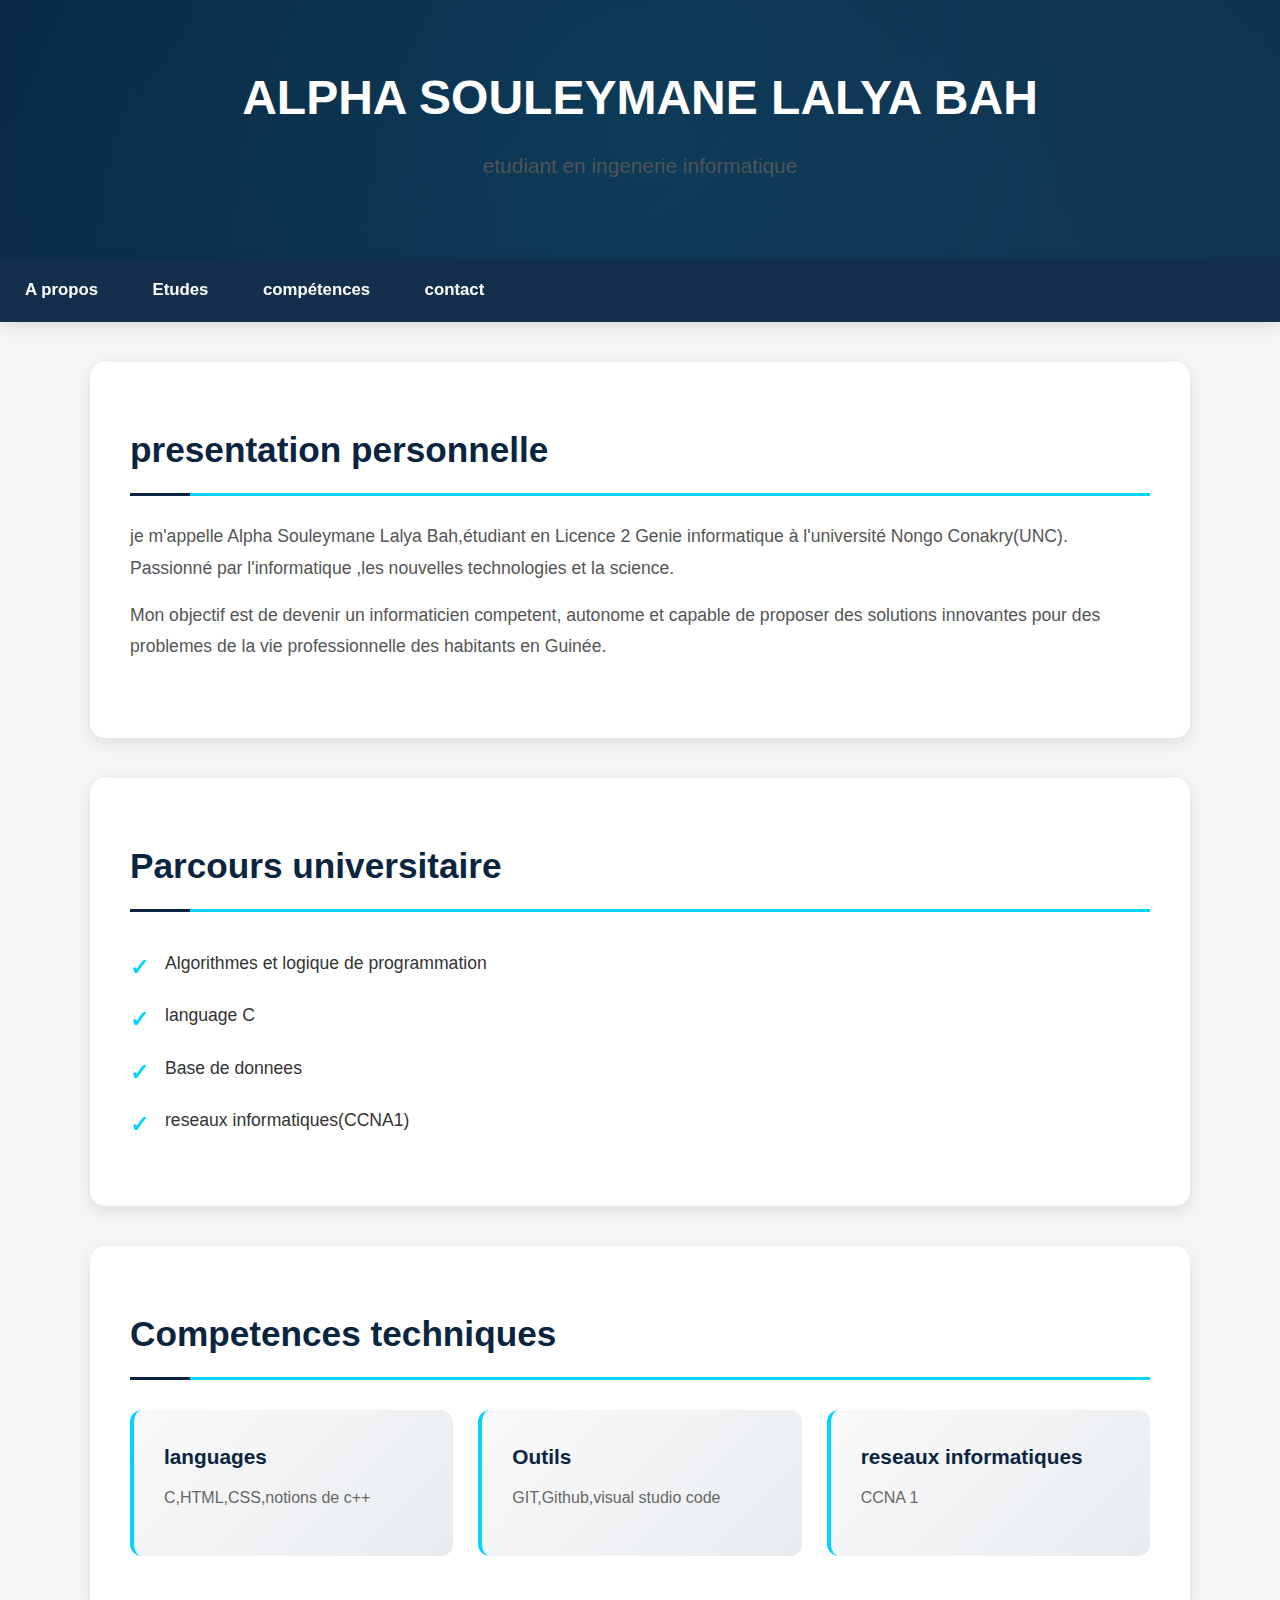
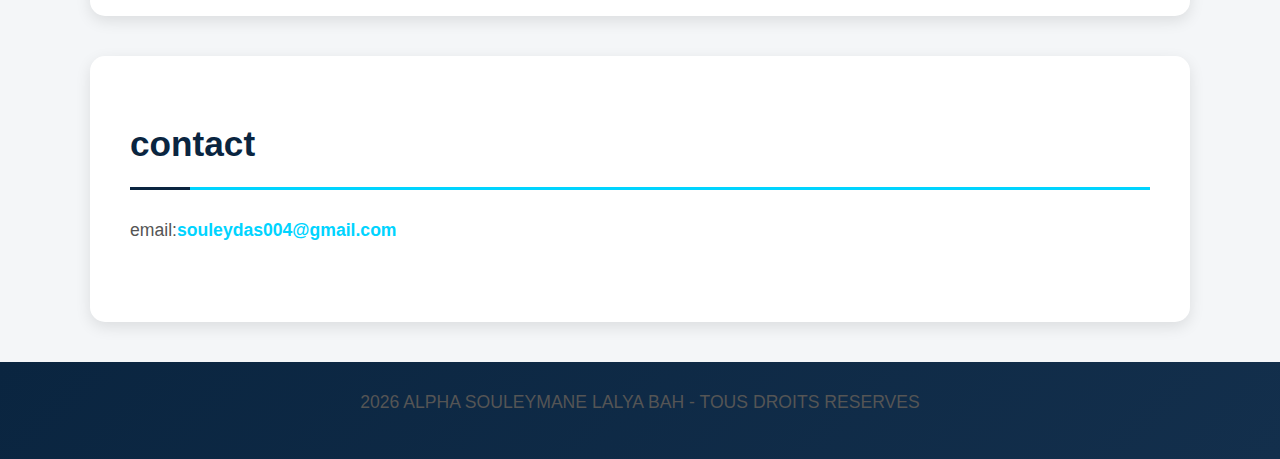
<file: index.html>
<!DOCTYPE html>
<html>
    <head>
       <title>ALPHA SOULEYMANE LALYA | portfolio </title>
       <meta charset="UTF-8">
       <link rel="stylesheet" href="improved_css.css">

    </head>
    <body>
            <header>
                <h1>ALPHA SOULEYMANE LALYA BAH</h1>
                <p>etudiant en ingenerie informatique </p>
            </header>
            <nav>
                <a href="#about"> A propos</a>
                <a href="#education">Etudes</a>
                <a href="#skills">compétences</a>
                <a href="#contact">contact</a>
            </nav>
            <section id="about">
                <h2>presentation personnelle</h2>
                <p>
                    je m'appelle <stong>Alpha Souleymane Lalya Bah</stong>,étudiant en Licence 2 Genie informatique à  l'université Nongo Conakry(UNC).
                    Passionné par l'informatique ,les nouvelles technologies et la science.
                </p>
                <p>
                    Mon objectif est de devenir un informaticien competent, autonome et capable de proposer des solutions innovantes pour des problemes de la vie professionnelle des habitants en Guinée.
                </p>
             </section>
             <section id="education">
                <h2>Parcours universitaire</h2>
                <ul>
                    <li>Algorithmes et logique de programmation</li>
                    <li>language C</li>
                    <li>Base de donnees</li>
                    <li>reseaux informatiques(CCNA1)</li>
                </ul>
             </section>
             <section id="skills">
                <h2>Competences techniques</h2>
                <div class="skills">
                    <div>
                        <h3>languages</h3>
                        <p> C,HTML,CSS,notions de c++</p>
                    </div>
                    <div>
                        <h3>Outils</h3>
                        <p>GIT,Github,visual studio code</p>
                    </div>
                    <div>
                        <h3>reseaux informatiques</h3>
                        <p>CCNA 1</p>
                    </div>
                </div>

             </section>
             <section id="contact">
                <h2>contact</h2>
                <p>email:<a href="mailto:souleydas004@gmail.com">souleydas004@gmail.com</a></p>

             </section>
             <footer>
                <p> 2026 ALPHA SOULEYMANE LALYA BAH - TOUS DROITS RESERVES</p>
             </footer>
    </body>

</html>
</file>
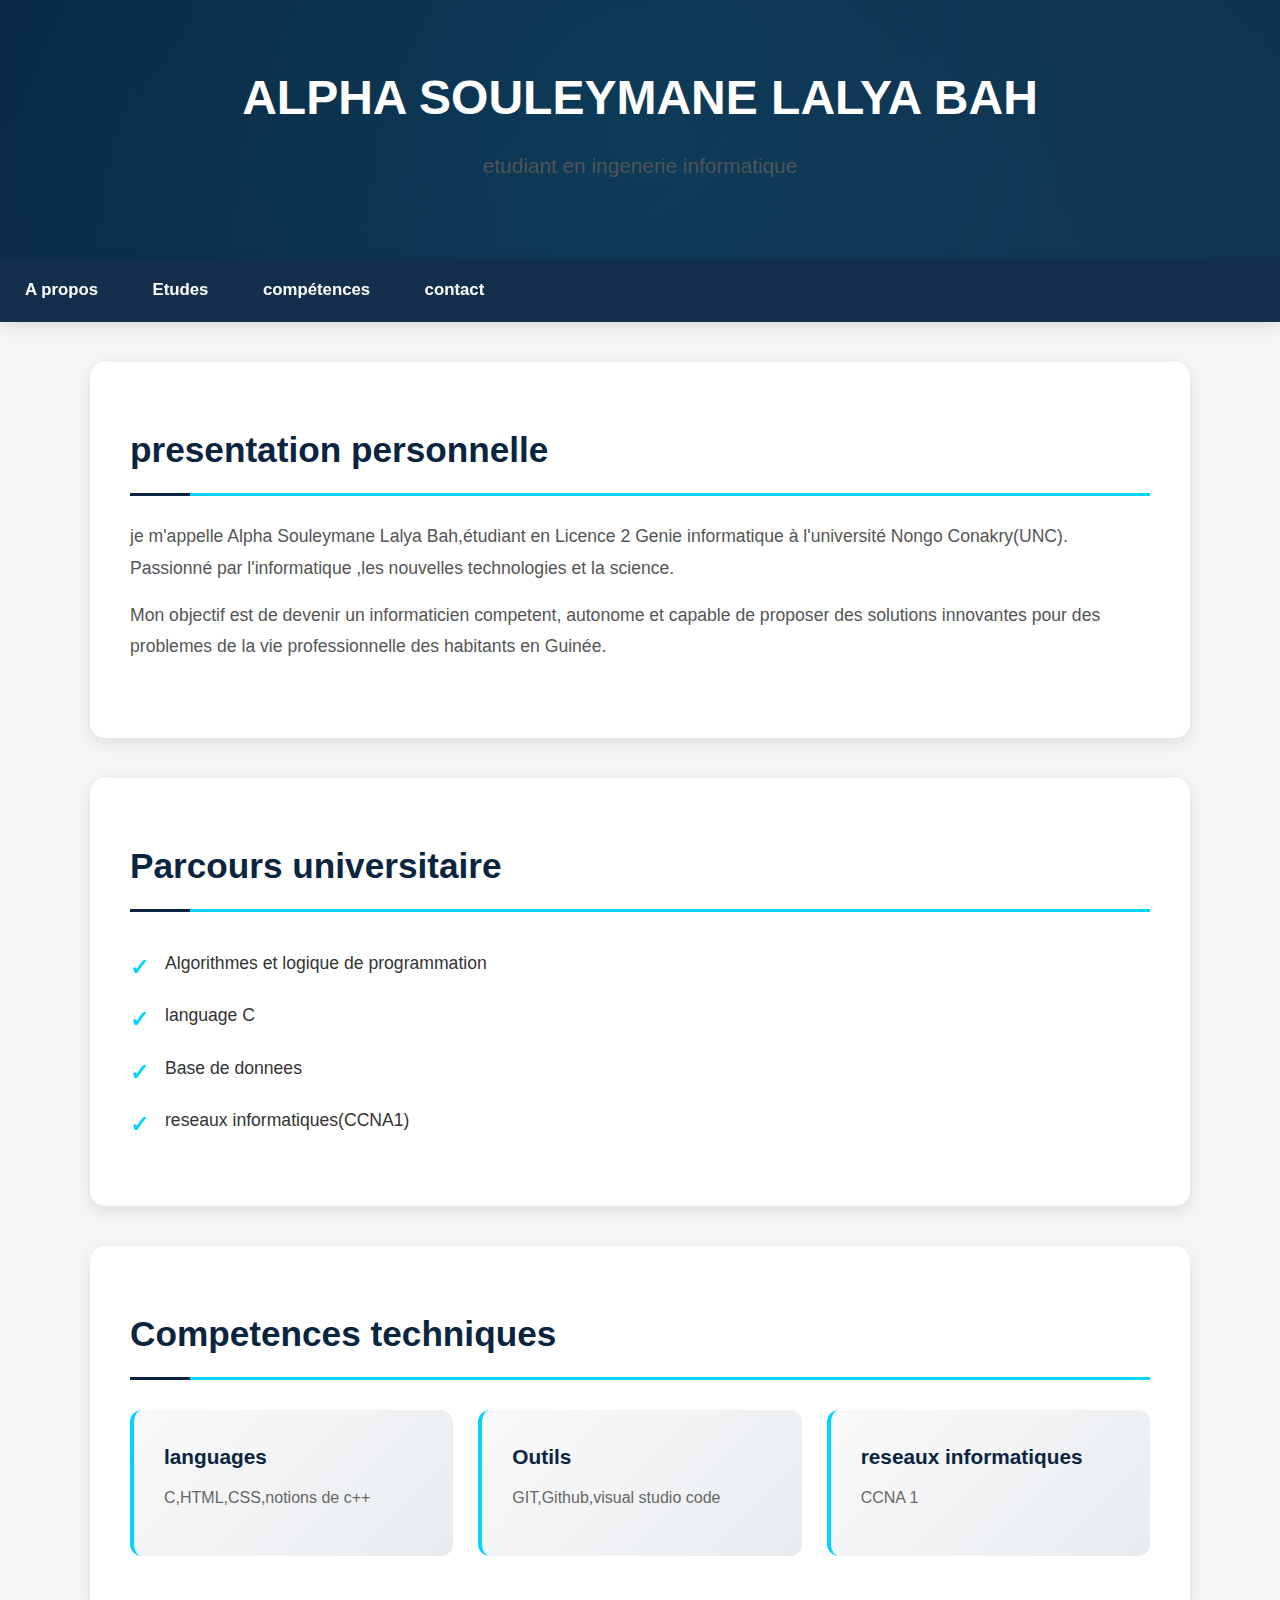
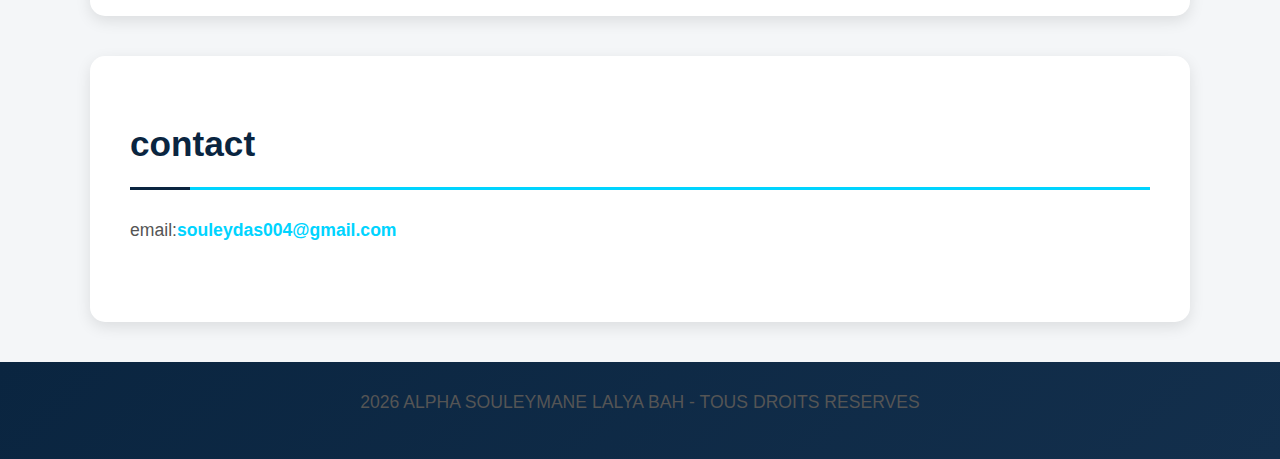
<file: PORTFOLIO.HTML>
<!DOCTYPE html>
<html>
    <head>
       <title>ALPHA SOULEYMANE LALYA | portfolio </title>
       <meta charset="UTF-8">
       <link rel="stylesheet" href="improved_css.css">

    </head>
    <body>
            <header>
                <h1>ALPHA SOULEYMANE LALYA BAH</h1>
                <p>etudiant en ingenerie informatique </p>
            </header>
            <nav>
                <a href="#about"> A propos</a>
                <a href="#education">Etudes</a>
                <a href="#skills">compétences</a>
                <a href="#contact">contact</a>
            </nav>
            <section id="about">
                <h2>presentation personnelle</h2>
                <p>
                    je m'appelle <stong>Alpha Souleymane Lalya Bah</stong>,étudiant en Licence 2 Genie informatique à  l'université Nongo Conakry(UNC).
                    Passionné par l'informatique ,les nouvelles technologies et la science.
                </p>
                <p>
                    Mon objectif est de devenir un informaticien competent, autonome et capable de proposer des solutions innovantes pour des problemes de la vie professionnelle des habitants en Guinée.
                </p>
             </section>
             <section id="education">
                <h2>Parcours universitaire</h2>
                <ul>
                    <li>Algorithmes et logique de programmation</li>
                    <li>language C</li>
                    <li>Base de donnees</li>
                    <li>reseaux informatiques(CCNA1)</li>
                </ul>
             </section>
             <section id="skills">
                <h2>Competences techniques</h2>
                <div class="skills">
                    <div>
                        <h3>languages</h3>
                        <p> C,HTML,CSS,notions de c++</p>
                    </div>
                    <div>
                        <h3>Outils</h3>
                        <p>GIT,Github,visual studio code</p>
                    </div>
                    <div>
                        <h3>reseaux informatiques</h3>
                        <p>CCNA 1</p>
                    </div>
                </div>

             </section>
             <section id="contact">
                <h2>contact</h2>
                <p>email:<a href="mailto:souleydas004@gmail.com">souleydas004@gmail.com</a></p>

             </section>
             <footer>
                <p> 2026 ALPHA SOULEYMANE LALYA BAH - TOUS DROITS RESERVES</p>
             </footer>
    </body>
</html>
</file>
<file: improved_css.css>
/* ========================================
   VARIABLES CSS - Facile à personnaliser
   ======================================== */
:root {
    --primary-color: #0a2540;
    --secondary-color: #132f4c;
    --accent-color: #00d4ff;
    --text-color: #333;
    --light-bg: #f4f6f8;
    --white: #ffffff;
    --shadow: 0 5px 15px rgba(0, 0, 0, 0.1);
    --shadow-hover: 0 8px 25px rgba(0, 0, 0, 0.15);
    --transition: all 0.3s ease;
}

/* ========================================
   RESET & BASE
   ======================================== */
* {
    margin: 0;
    padding: 0;
    box-sizing: border-box;
}

body {
    font-family: 'Segoe UI', Tahoma, Geneva, Verdana, sans-serif;
    background-color: var(--light-bg);
    color: var(--text-color);
    line-height: 1.6;
    overflow-x: hidden;
}

/* ========================================
   HEADER - Plus dynamique et moderne
   ======================================== */
header {
    background: linear-gradient(135deg, var(--primary-color) 0%, var(--secondary-color) 100%);
    color: var(--white);
    padding: 60px 30px;
    text-align: center;
    position: relative;
    overflow: hidden;
}

/* Effet de fond animé */
header::before {
    content: '';
    position: absolute;
    top: -50%;
    right: -50%;
    width: 200%;
    height: 200%;
    background: radial-gradient(circle, rgba(0, 212, 255, 0.1) 0%, transparent 70%);
    animation: pulse 15s ease-in-out infinite;
}

@keyframes pulse {
    0%, 100% { transform: scale(1); }
    50% { transform: scale(1.1); }
}

header h1 {
    font-size: 3em;
    margin-bottom: 10px;
    position: relative;
    z-index: 1;
    animation: slideDown 0.8s ease;
}

header p {
    font-size: 1.3em;
    opacity: 0.95;
    position: relative;
    z-index: 1;
    animation: slideDown 0.8s ease 0.2s backwards;
}

@keyframes slideDown {
    from {
        opacity: 0;
        transform: translateY(-30px);
    }
    to {
        opacity: 1;
        transform: translateY(0);
    }
}

/* ========================================
   NAVIGATION - Moderne et responsive
   ======================================== */
nav {
    background-color: var(--secondary-color);
    padding: 0;
    position: sticky;
    top: 0;
    z-index: 100;
    box-shadow: var(--shadow);
}

nav a {
    display: inline-block;
    color: var(--white);
    padding: 18px 25px;
    text-decoration: none;
    font-weight: 600;
    font-size: 1.05em;
    position: relative;
    transition: var(--transition);
}

/* Effet de soulignement animé */
nav a::after {
    content: '';
    position: absolute;
    bottom: 0;
    left: 50%;
    width: 0;
    height: 3px;
    background-color: var(--accent-color);
    transition: var(--transition);
    transform: translateX(-50%);
}

nav a:hover {
    background-color: rgba(255, 255, 255, 0.1);
    color: var(--accent-color);
}

nav a:hover::after {
    width: 80%;
}

/* ========================================
   SECTIONS - Layout amélioré
   ======================================== */
section {
    padding: 60px 40px;
    max-width: 1100px;
    margin: 40px auto;
    background: var(--white);
    border-radius: 15px;
    box-shadow: var(--shadow);
    animation: fadeIn 0.8s ease;
    transition: var(--transition);
}

section:hover {
    box-shadow: var(--shadow-hover);
    transform: translateY(-5px);
}

@keyframes fadeIn {
    from {
        opacity: 0;
        transform: translateY(20px);
    }
    to {
        opacity: 1;
        transform: translateY(0);
    }
}

/* ========================================
   TITRES - Plus impactants
   ======================================== */
h2 {
    color: var(--primary-color);
    font-size: 2.2em;
    margin-bottom: 25px;
    padding-bottom: 15px;
    border-bottom: 3px solid var(--accent-color);
    position: relative;
}

h2::before {
    content: '';
    position: absolute;
    bottom: -3px;
    left: 0;
    width: 60px;
    height: 3px;
    background-color: var(--primary-color);
}

h3 {
    color: var(--secondary-color);
    font-size: 1.4em;
    margin-bottom: 10px;
}

/* ========================================
   TEXTE - Meilleure lisibilité
   ======================================== */
p {
    font-size: 1.1em;
    line-height: 1.8;
    margin-bottom: 15px;
    color: #555;
}

strong {
    color: var(--primary-color);
    font-weight: 600;
}

/* ========================================
   LISTES - Design moderne
   ======================================== */
ul {
    list-style: none;
    padding-left: 0;
}

ul li {
    padding: 12px 0;
    padding-left: 35px;
    position: relative;
    font-size: 1.1em;
    transition: var(--transition);
}

ul li::before {
    content: '✓';
    position: absolute;
    left: 0;
    color: var(--accent-color);
    font-weight: bold;
    font-size: 1.3em;
}

ul li:hover {
    padding-left: 40px;
    color: var(--primary-color);
}

/* ========================================
   SECTION COMPÉTENCES - Cards améliorées
   ======================================== */
.skills {
    display: grid;
    grid-template-columns: repeat(auto-fit, minmax(250px, 1fr));
    gap: 25px;
    margin-top: 30px;
}

.skills div {
    background: linear-gradient(135deg, #f8f9fa 0%, #e9ecef 100%);
    padding: 30px;
    border-radius: 12px;
    border-left: 4px solid var(--accent-color);
    transition: var(--transition);
    position: relative;
    overflow: hidden;
}

.skills div::before {
    content: '';
    position: absolute;
    top: 0;
    left: 0;
    width: 100%;
    height: 100%;
    background: linear-gradient(135deg, var(--primary-color) 0%, var(--secondary-color) 100%);
    opacity: 0;
    transition: var(--transition);
    z-index: 0;
}

.skills div:hover::before {
    opacity: 0.05;
}

.skills div:hover {
    transform: translateY(-10px) scale(1.02);
    box-shadow: var(--shadow-hover);
    border-left-width: 6px;
}

.skills h3,
.skills p {
    position: relative;
    z-index: 1;
}

.skills h3 {
    color: var(--primary-color);
    margin-bottom: 12px;
    font-size: 1.3em;
}

.skills p {
    color: #666;
    font-size: 1em;
    line-height: 1.6;
}

/* ========================================
   LIENS - Style cohérent
   ======================================== */
a {
    color: var(--accent-color);
    text-decoration: none;
    font-weight: 600;
    transition: var(--transition);
    position: relative;
}

section a {
    border-bottom: 2px solid transparent;
}

section a:hover {
    color: var(--primary-color);
    border-bottom-color: var(--primary-color);
}

/* ========================================
   FOOTER - Design élégant
   ======================================== */
footer {
    background: linear-gradient(135deg, var(--primary-color) 0%, var(--secondary-color) 100%);
    color: var(--white);
    text-align: center;
    padding: 25px;
    margin-top: 40px;
    font-size: 1em;
}

/* ========================================
   RESPONSIVE - Mobile friendly
   ======================================== */
@media (max-width: 768px) {
    header h1 {
        font-size: 2.2em;
    }
    
    header p {
        font-size: 1.1em;
    }
    
    nav {
        text-align: center;
    }
    
    nav a {
        display: block;
        padding: 15px;
        border-bottom: 1px solid rgba(255, 255, 255, 0.1);
    }
    
    nav a::after {
        display: none;
    }
    
    section {
        padding: 40px 20px;
        margin: 20px 15px;
    }
    
    h2 {
        font-size: 1.8em;
    }
    
    .skills {
        grid-template-columns: 1fr;
    }
}

@media (max-width: 480px) {
    header {
        padding: 40px 20px;
    }
    
    header h1 {
        font-size: 1.8em;
    }
    
    section {
        padding: 30px 15px;
    }
}

/* ========================================
   ANIMATIONS & INTERACTIONS
   ======================================== */
@media (prefers-reduced-motion: reduce) {
    *,
    *::before,
    *::after {
        animation-duration: 0.01ms !important;
        animation-iteration-count: 1 !important;
        transition-duration: 0.01ms !important;
    }
}
</file>
